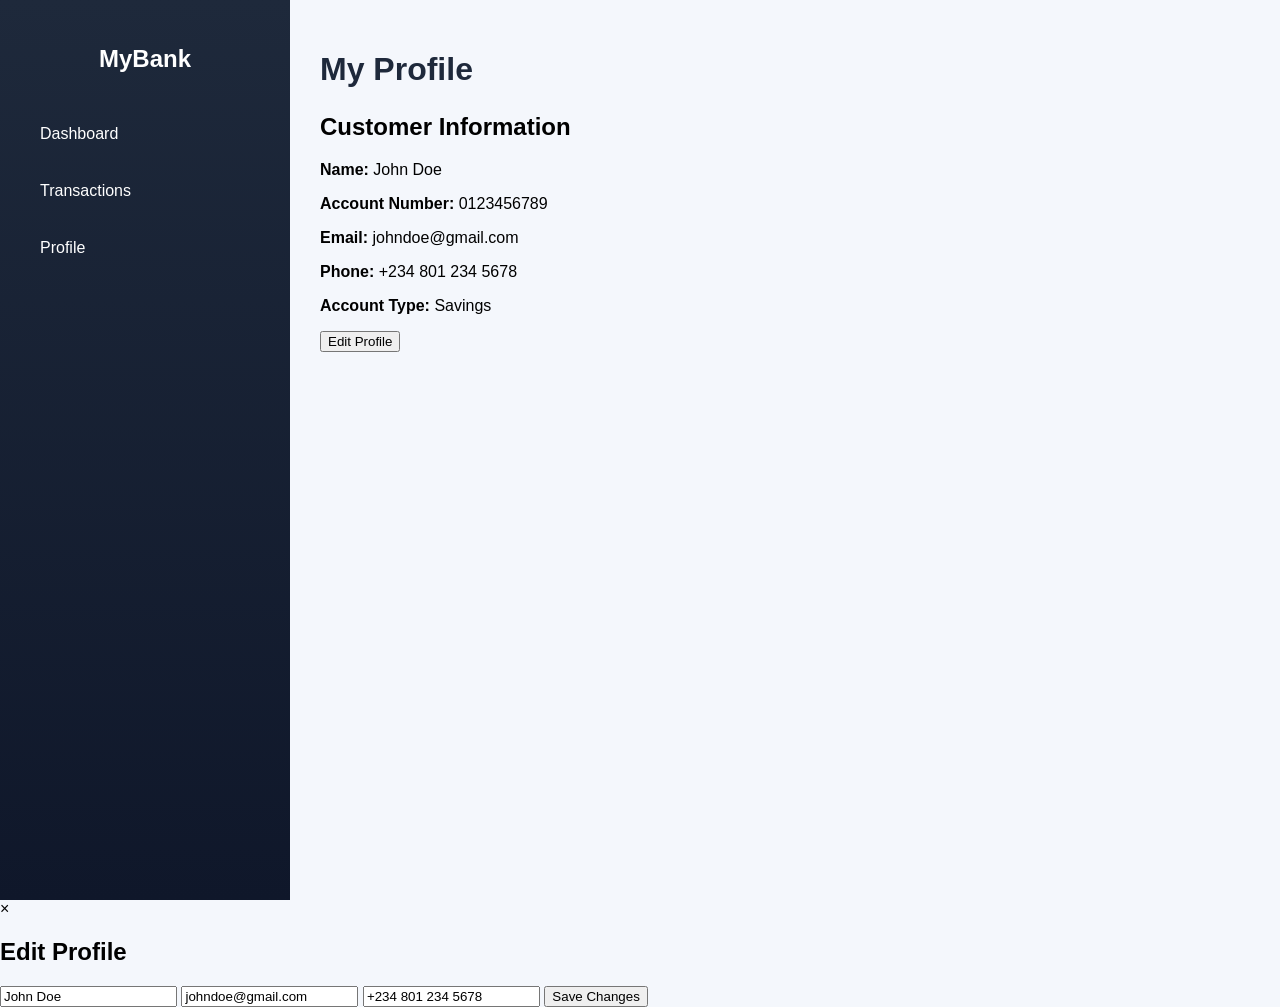
<file: profile.html>
<!DOCTYPE html>
<html lang="en">
<head>
    <meta charset="UTF-8">
    <meta name="viewport" content="width=device-width, initial-scale=1.0">
    <title>Profile</title>
    <link rel="stylesheet" href="style.css">
</head>
<body>

<div class="container">

    <!-- Sidebar -->
    <div class="sidebar">
        <h2>MyBank</h2>

        <ul>
            <li><a href="index.html">Dashboard</a></li>
            <li><a href="transactions.html">Transactions</a></li>
            <li><a href="profile.html">Profile</a></li>
        </ul>
    </div>

    <!-- Main Content -->
    <div class="main-content">

        <header>
            <h1>My Profile</h1>
        </header>

        <!-- Profile Card -->
        <div class="profile-card">

            <h2>Customer Information</h2>

            <p><strong>Name:</strong> John Doe</p>

            <p><strong>Account Number:</strong> 0123456789</p>

            <p><strong>Email:</strong> johndoe@gmail.com</p>

            <p><strong>Phone:</strong> +234 801 234 5678</p>

            <p><strong>Account Type:</strong> Savings</p>

            <button id="editProfileBtn">
                Edit Profile
            </button>

        </div>

    </div>

</div>

<!-- Modal -->
<div id="profileModal" class="modal">

    <div class="modal-content">

        <span class="close-profile">&times;</span>

        <h2>Edit Profile</h2>

        <form>

            <input
                type="text"
                value="John Doe"
                placeholder="Full Name"
            >

            <input
                type="email"
                value="johndoe@gmail.com"
                placeholder="Email"
            >

            <input
                type="text"
                value="+234 801 234 5678"
                placeholder="Phone Number"
            >

            <button type="button">
                Save Changes
            </button>

        </form>

    </div>

</div>

<script src="script.js"></script>

</body>
</html>
</file>
<file: style.css>
body{
    margin:0;
    font-family: 'Segoe UI', sans-serif;
    background:#f4f7fc;
}

.container{
    display:flex;
    min-height:100vh;
}

/* Sidebar */
.sidebar{
    width:240px;
    background:linear-gradient(180deg,#1e293b,#0f172a);
    color:white;
    padding:25px;
}

.sidebar h2{
    text-align:center;
    margin-bottom:40px;
}

.sidebar ul{
    list-style:none;
    padding:0;
}

.sidebar li{
    margin:15px 0;
}

.sidebar a{
    text-decoration:none;
    color:white;
    display:block;
    padding:12px 15px;
    border-radius:10px;
    transition:0.3s;
}

.sidebar a:hover,
.sidebar a.active{
    background:#3b82f6;
}

/* Main Content */
.main-content{
    flex:1;
    padding:30px;
}

.main-content h1{
    margin-bottom:25px;
    color:#1e293b;
}

/* Transaction Cards */
.transaction-card{
    background:white;
    padding:20px;
    border-radius:15px;
    margin-bottom:15px;
    display:flex;
    justify-content:space-between;
    align-items:center;
    box-shadow:0 4px 12px rgba(0,0,0,0.08);
    transition:0.3s;
}

.transaction-card:hover{
    transform:translateY(-3px);
}

.transaction-card h3{
    margin:0;
    color:#111827;
}

.transaction-card small{
    color:#6b7280;
}

.credit{
    color:#10b981;
    font-weight:bold;
    font-size:18px;
}

.debit{
    color:#ef4444;
    font-weight:bold;
    font-size:18px;
}
</file>
